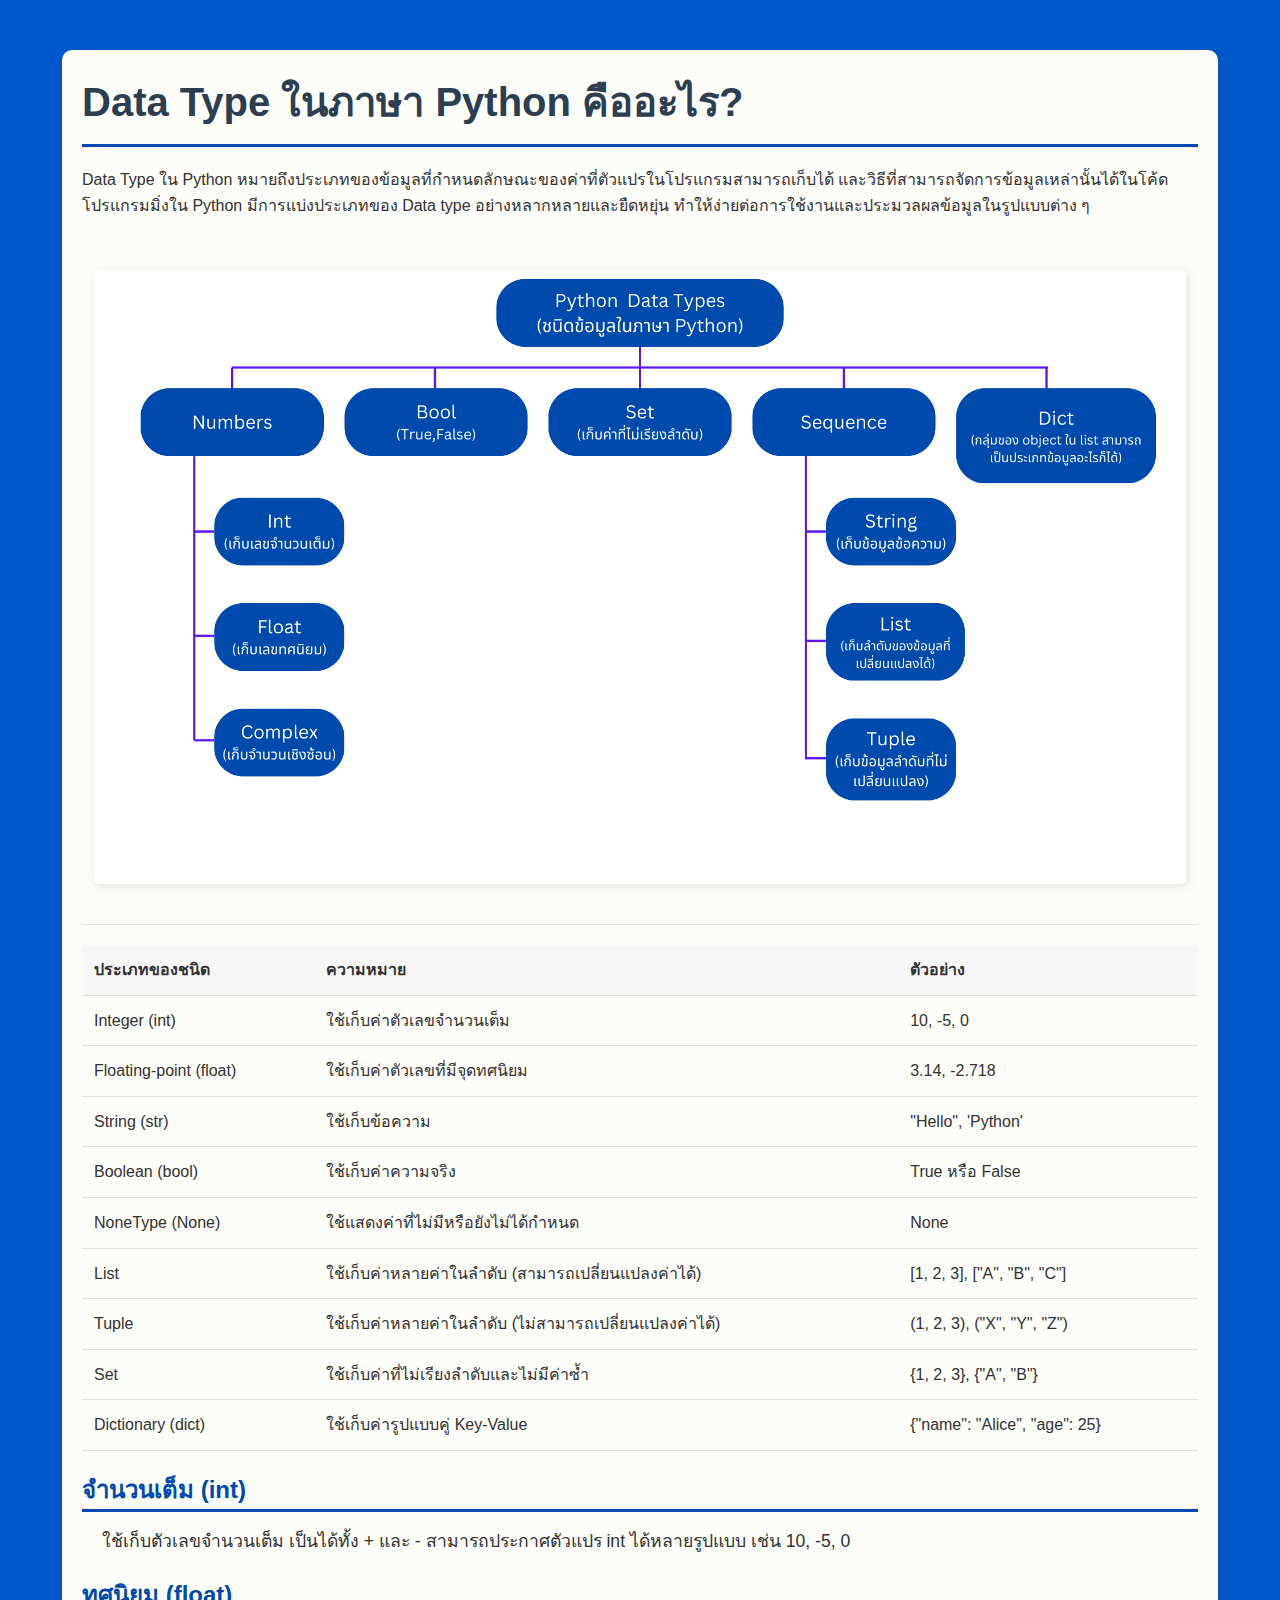
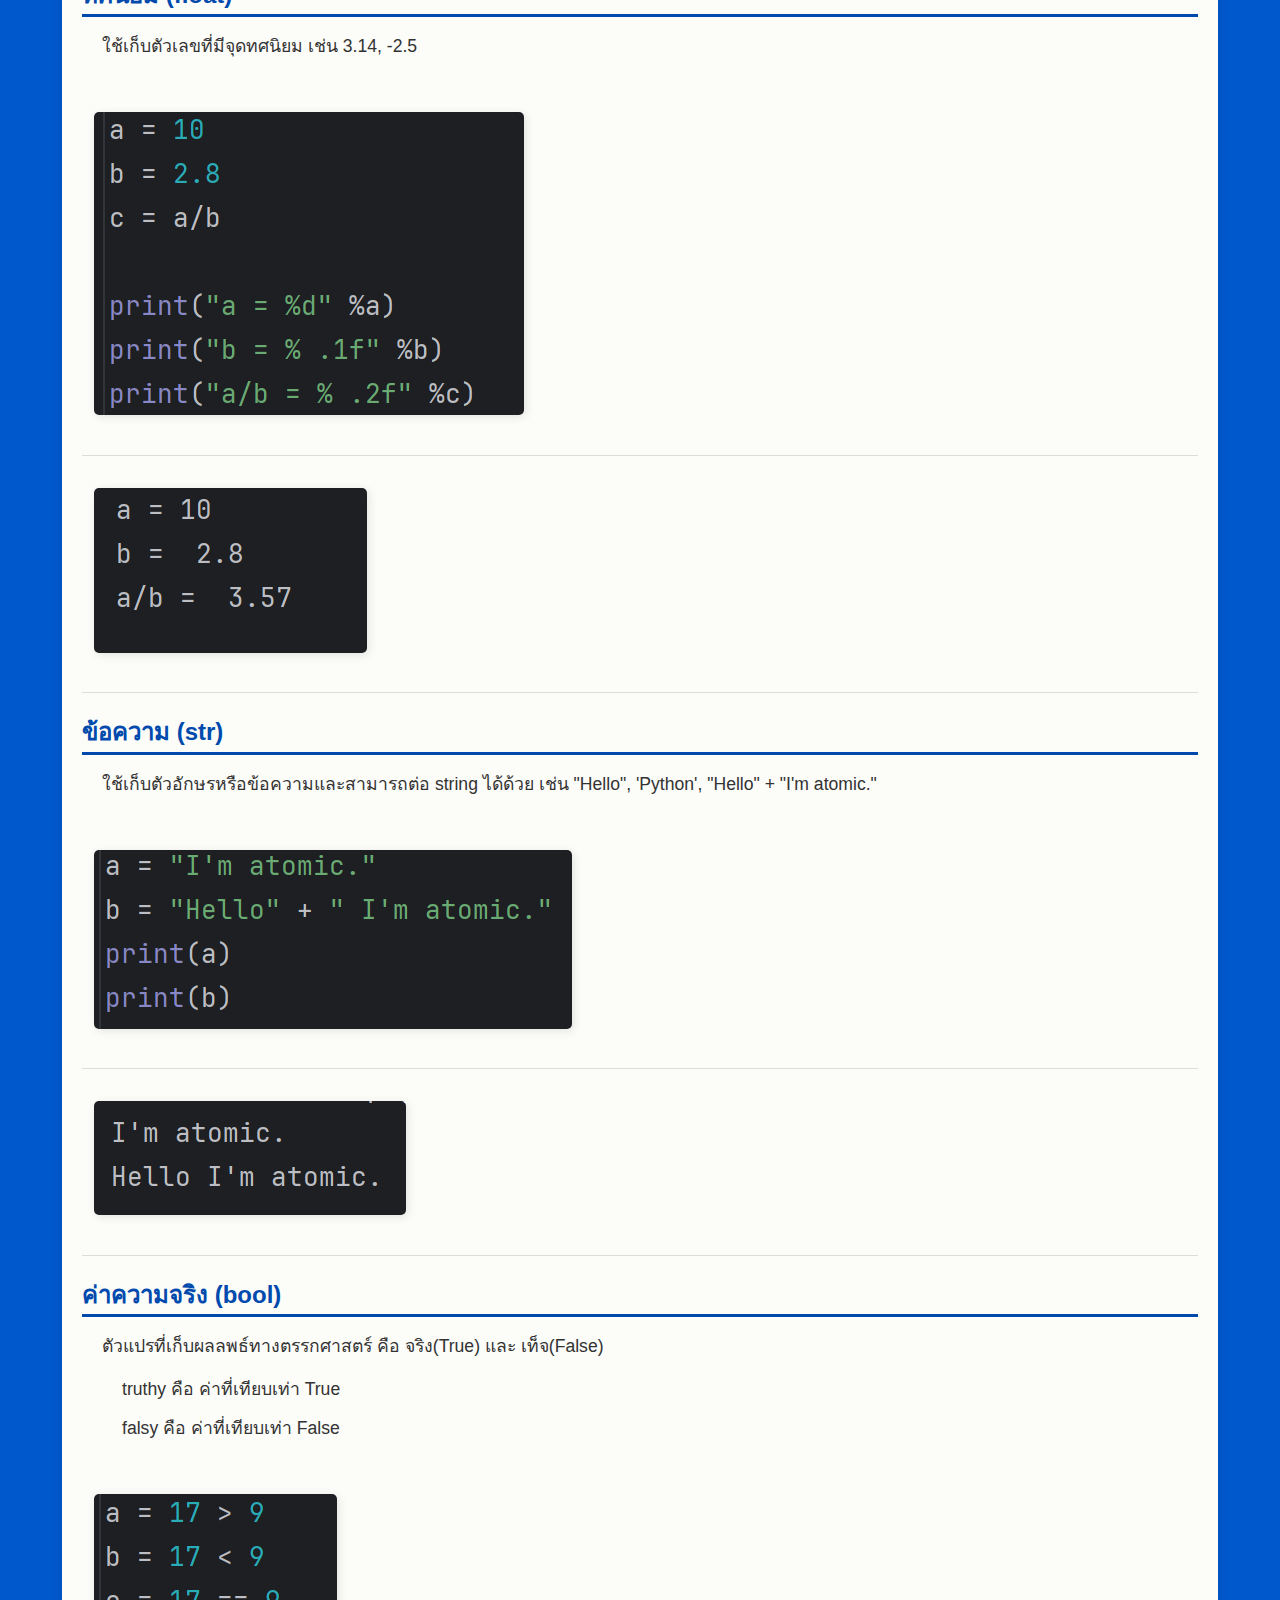
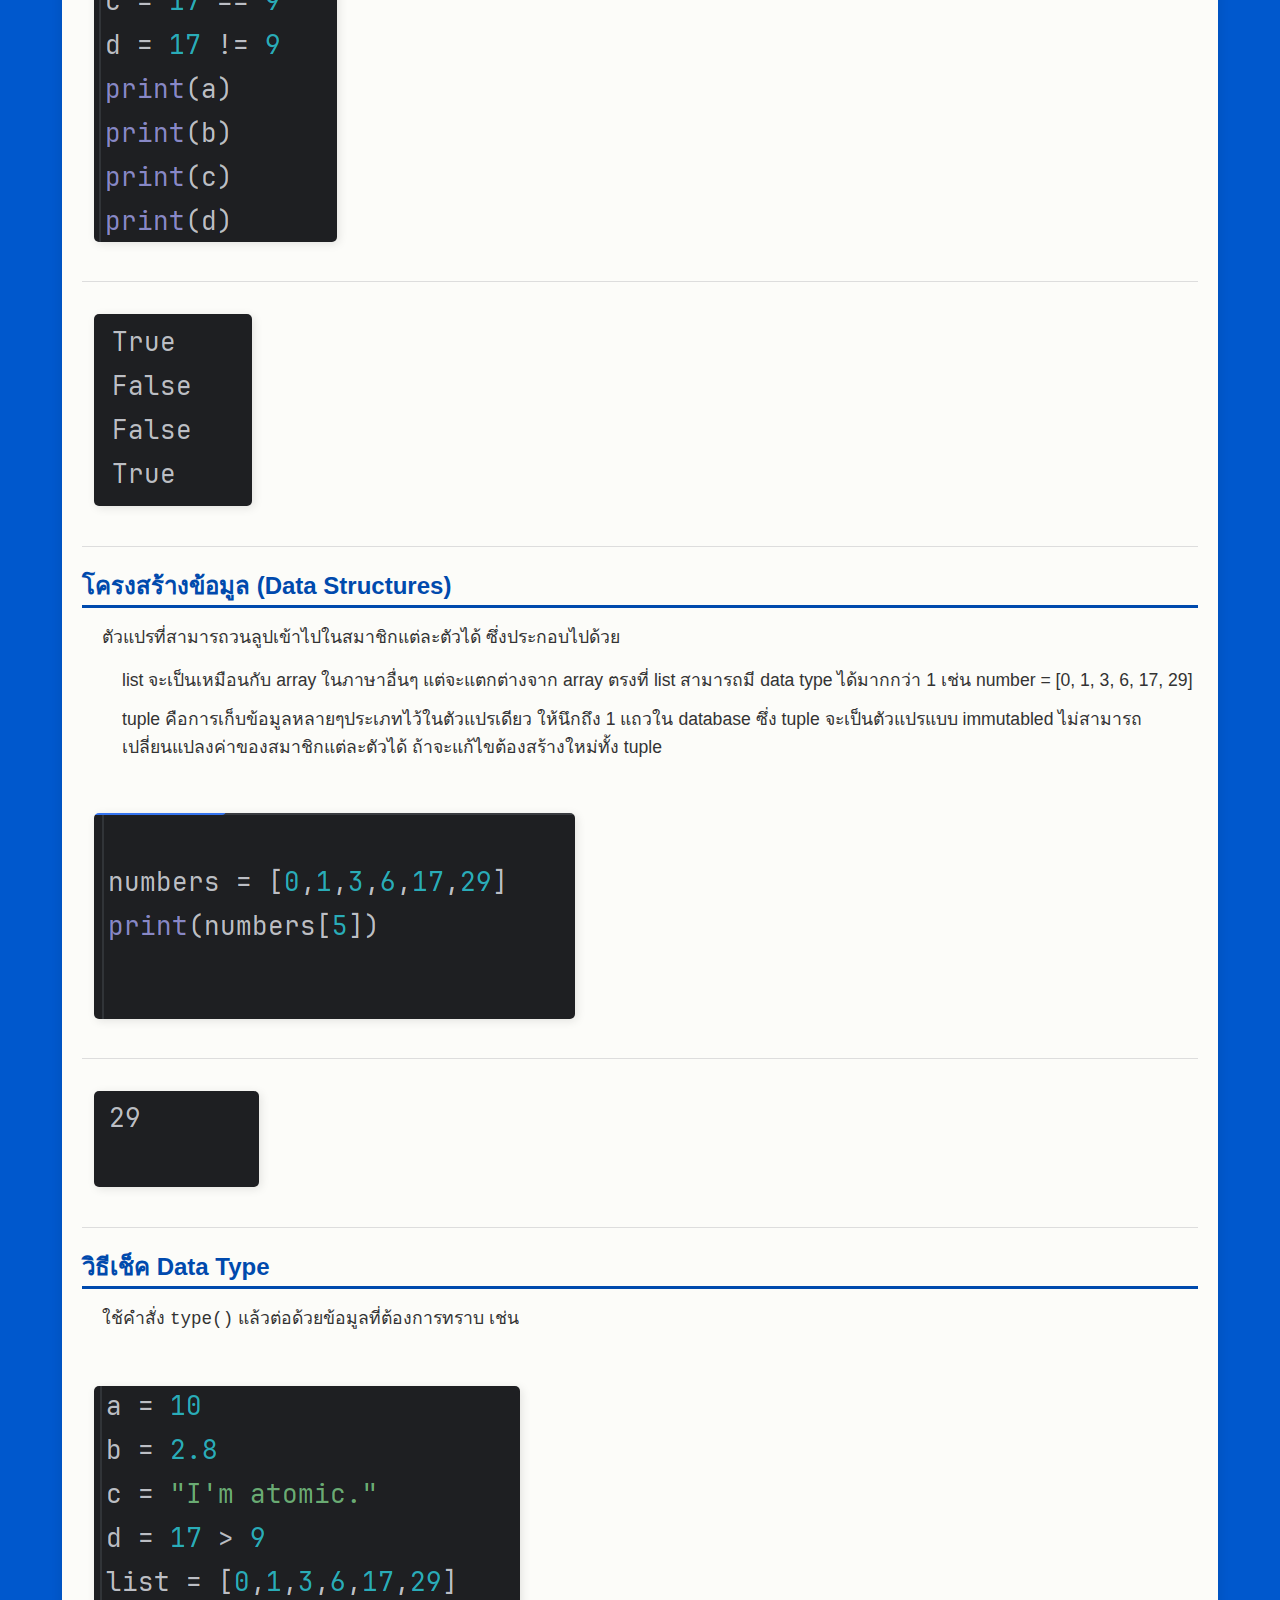
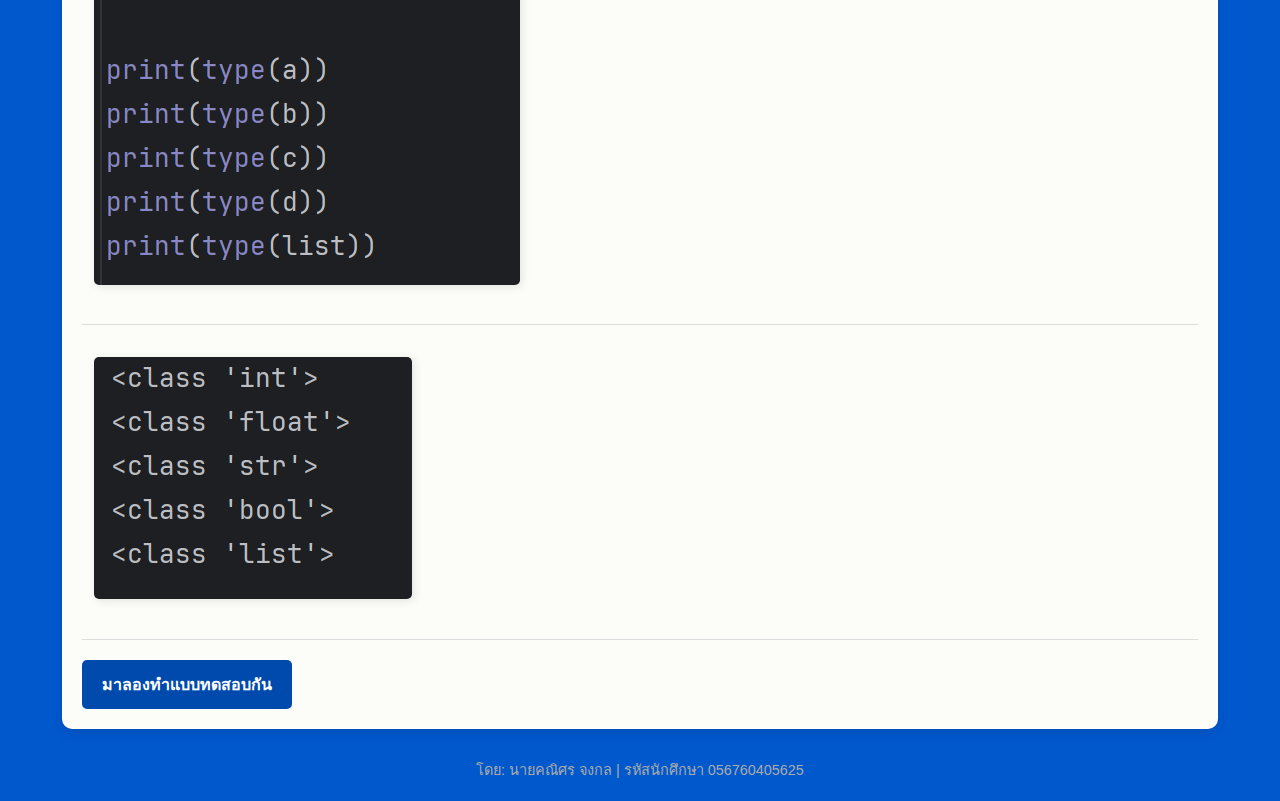
<file: index.html>
<!DOCTYPE html>
<html lang="th">

<head>
    <meta charset="UTF-8">
    <meta name="viewport" content="width=device-width, initial-scale=1.0">
    <title>มาทำความรู้จัก Data type ในภาษา Python</title>
    <link rel="stylesheet" href="style.css">
    <link rel="icon" href="pictures/icon data type-Photoroom.png" type="image/png">
</head>

<body>
    <div class="container">
        <h1>Data Type ในภาษา Python คืออะไร?</h1>
        <p>
            Data Type ใน Python หมายถึงประเภทของข้อมูลที่กำหนดลักษณะของค่าที่ตัวแปรในโปรแกรมสามารถเก็บได้
            และวิธีที่สามารถจัดการข้อมูลเหล่านั้นได้ในโค้ด โปรแกรมมิ่งใน Python มีการแบ่งประเภทของ Data type
            อย่างหลากหลายและยืดหยุ่น ทำให้ง่ายต่อการใช้งานและประมวลผลข้อมูลในรูปแบบต่าง ๆ
        </p>

        <table>
            <thead>
                <tr>
                    <td>
                        <img src="pictures/Python Data Type.png" alt="รูปตัวอย่าง Data Type ใน Python" />
                    </td>
                </tr>
            </thead>
        </table>

        <table>
            <thead>
                <tr>
                    <th>ประเภทของชนิด</th>
                    <th>ความหมาย</th>
                    <th>ตัวอย่าง</th>
                </tr>
            </thead>
            <tbody>
                <tr>
                    <td>Integer (int)</td>
                    <td>ใช้เก็บค่าตัวเลขจำนวนเต็ม</td>
                    <td>10, -5, 0</td>
                </tr>
                <tr>
                    <td>Floating-point (float)</td>
                    <td>ใช้เก็บค่าตัวเลขที่มีจุดทศนิยม</td>
                    <td>3.14, -2.718</td>
                </tr>
                <tr>
                    <td>String (str)</td>
                    <td>ใช้เก็บข้อความ</td>
                    <td>"Hello", 'Python'</td>
                </tr>
                <tr>
                    <td>Boolean (bool)</td>
                    <td>ใช้เก็บค่าความจริง</td>
                    <td>True หรือ False</td>
                </tr>
                <tr>
                    <td>NoneType (None)</td>
                    <td>ใช้แสดงค่าที่ไม่มีหรือยังไม่ได้กำหนด</td>
                    <td>None</td>
                </tr>
                <tr>
                    <td>List</td>
                    <td>ใช้เก็บค่าหลายค่าในลำดับ (สามารถเปลี่ยนแปลงค่าได้)</td>
                    <td>[1, 2, 3], ["A", "B", "C"]</td>
                </tr>
                <tr>
                    <td>Tuple</td>
                    <td>ใช้เก็บค่าหลายค่าในลำดับ (ไม่สามารถเปลี่ยนแปลงค่าได้)</td>
                    <td>(1, 2, 3), ("X", "Y", "Z")</td>
                </tr>
                <tr>
                    <td>Set</td>
                    <td>ใช้เก็บค่าที่ไม่เรียงลำดับและไม่มีค่าซ้ำ</td>
                    <td>{1, 2, 3}, {"A", "B"}</td>
                </tr>
                <tr>
                    <td>Dictionary (dict)</td>
                    <td>ใช้เก็บค่ารูปแบบคู่ Key-Value</td>
                    <td>{"name": "Alice", "age": 25}</td>
                </tr>
            </tbody>
        </table>

        <h3>จำนวนเต็ม (int)</h3>
        <ul>
            <li>ใช้เก็บตัวเลขจำนวนเต็ม เป็นได้ทั้ง + และ - สามารถประกาศตัวแปร int ได้หลายรูปแบบ เช่น 10, -5, 0</li>
        </ul>

        <h3>ทศนิยม (float)</h3>
        <ul>
            <li>ใช้เก็บตัวเลขที่มีจุดทศนิยม เช่น 3.14, -2.5</li>
        </ul>

        <table>
            <thead>
                <tr>
                    <td><img class="ex-1" src="pictures/Screenshot 2025-01-06 135157.png" alt="ตัวอย่าง จำนวนเต็ม input" /></td>
                </tr>
            </thead>
            <tbody>
                <tr>
                    <td><img class="ex-1" src="pictures/Screenshot 2025-01-06 135203.png" alt="ตัวอย่าง จำนวนเต็ม output" /></td>
                </tr>
            </tbody>
        </table>

        <h3>ข้อความ (str)</h3>
        <ul>
            <li>ใช้เก็บตัวอักษรหรือข้อความและสามารถต่อ string ได้ด้วย เช่น "Hello", 'Python', "Hello" + "I'm atomic."</li>
        </ul>

        <table>
            <thead>
                <tr>
                    <td><img class="ex-2" src="pictures/Screenshot 2025-01-06 141234.png" alt="ตัวอย่าง ข้อความ input" /></td>
                </tr>
            </thead>
            <tbody>
                <tr>
                    <td><img class="ex-2" src="pictures/Screenshot 2025-01-06 141242.png" alt="ตัวอย่าง ข้อความ output" /></td>
                </tr>
            </tbody>
        </table>

        <h3>ค่าความจริง (bool)</h3>
        <ul>
            <li>ตัวแปรที่เก็บผลลพธ์ทางตรรกศาสตร์ คือ จริง(True) และ เท็จ(False)
                <ul>
                    <li>truthy คือ ค่าที่เทียบเท่า True</li>
                    <li>falsy คือ ค่าที่เทียบเท่า False</li>
                </ul>
            </li>
        </ul>

        <table>
            <thead>
                <tr>
                    <td><img class="ex-3" src="pictures/Screenshot 2025-01-06 142405.png" alt="ตัวอย่าง bool input" /></td>
                </tr>
            </thead>
            <tbody>
                <tr>
                    <td><img class="ex-3" src="pictures/Screenshot 2025-01-06 142414.png" alt="ตัวอย่าง bool output" /></td>
                </tr>
            </tbody>
        </table>

        <h3>โครงสร้างข้อมูล (Data Structures)</h3>
        <ul>
            <li>
                ตัวแปรที่สามารถวนลูปเข้าไปในสมาชิกแต่ละตัวได้ ซึ่งประกอบไปด้วย
                <ul>
                    <li>list จะเป็นเหมือนกับ array ในภาษาอื่นๆ แต่จะแตกต่างจาก array ตรงที่ list สามารถมี data type ได้มากกว่า 1 เช่น number = [0, 1, 3, 6, 17, 29]</li>
                    <li>tuple คือการเก็บข้อมูลหลายๆประเภทไว้ในตัวแปรเดียว ให้นึกถึง 1 แถวใน database ซึ่ง tuple จะเป็นตัวแปรแบบ immutabled ไม่สามารถเปลี่ยนแปลงค่าของสมาชิกแต่ละตัวได้ ถ้าจะแก้ไขต้องสร้างใหม่ทั้ง tuple</li>
                </ul>
            </li>
        </ul>

        <table>
            <thead>
                <tr>
                    <td><img class="ex-4" src="pictures/Screenshot 2025-01-06 143451.png" alt="ตัวอย่าง list input" /></td>
                </tr>
            </thead>
            <tbody>
                <tr>
                    <td><img class="ex-4" src="pictures/Screenshot 2025-01-06 143518.png" alt="ตัวอย่าง list output" /></td>
                </tr>
            </tbody>
        </table>

        <h3>วิธีเช็ค Data Type</h3>
        <ul>
            <li>ใช้คำสั่ง <code>type()</code> แล้วต่อด้วยข้อมูลที่ต้องการทราบ เช่น</li>
        </ul>

        <table>
            <thead>
                <tr>
                    <td><img class="ex-5" src="pictures/Screenshot 2025-01-06 144559.png" alt="ตัวอย่าง เช็ค Data type input" /></td>
                </tr>
            </thead>
            <tbody>
                <tr>
                    <td><img class="ex-5" src="pictures/Screenshot 2025-01-06 144609.png" alt="ตัวอย่าง เช็ค Data type output" /></td>
                </tr>
            </tbody>
        </table>
        <a href="ex.html" target="_blank" class="button-link">มาลองทำแบบทดสอบกัน</a>
    </div>
</table>
</div>
        <footer>
            <p>โดย: นายคณิศร จงกล | รหัสนักศึกษา 056760405625</p>
        </footer>
    </div>
</body>

</html>
</file>
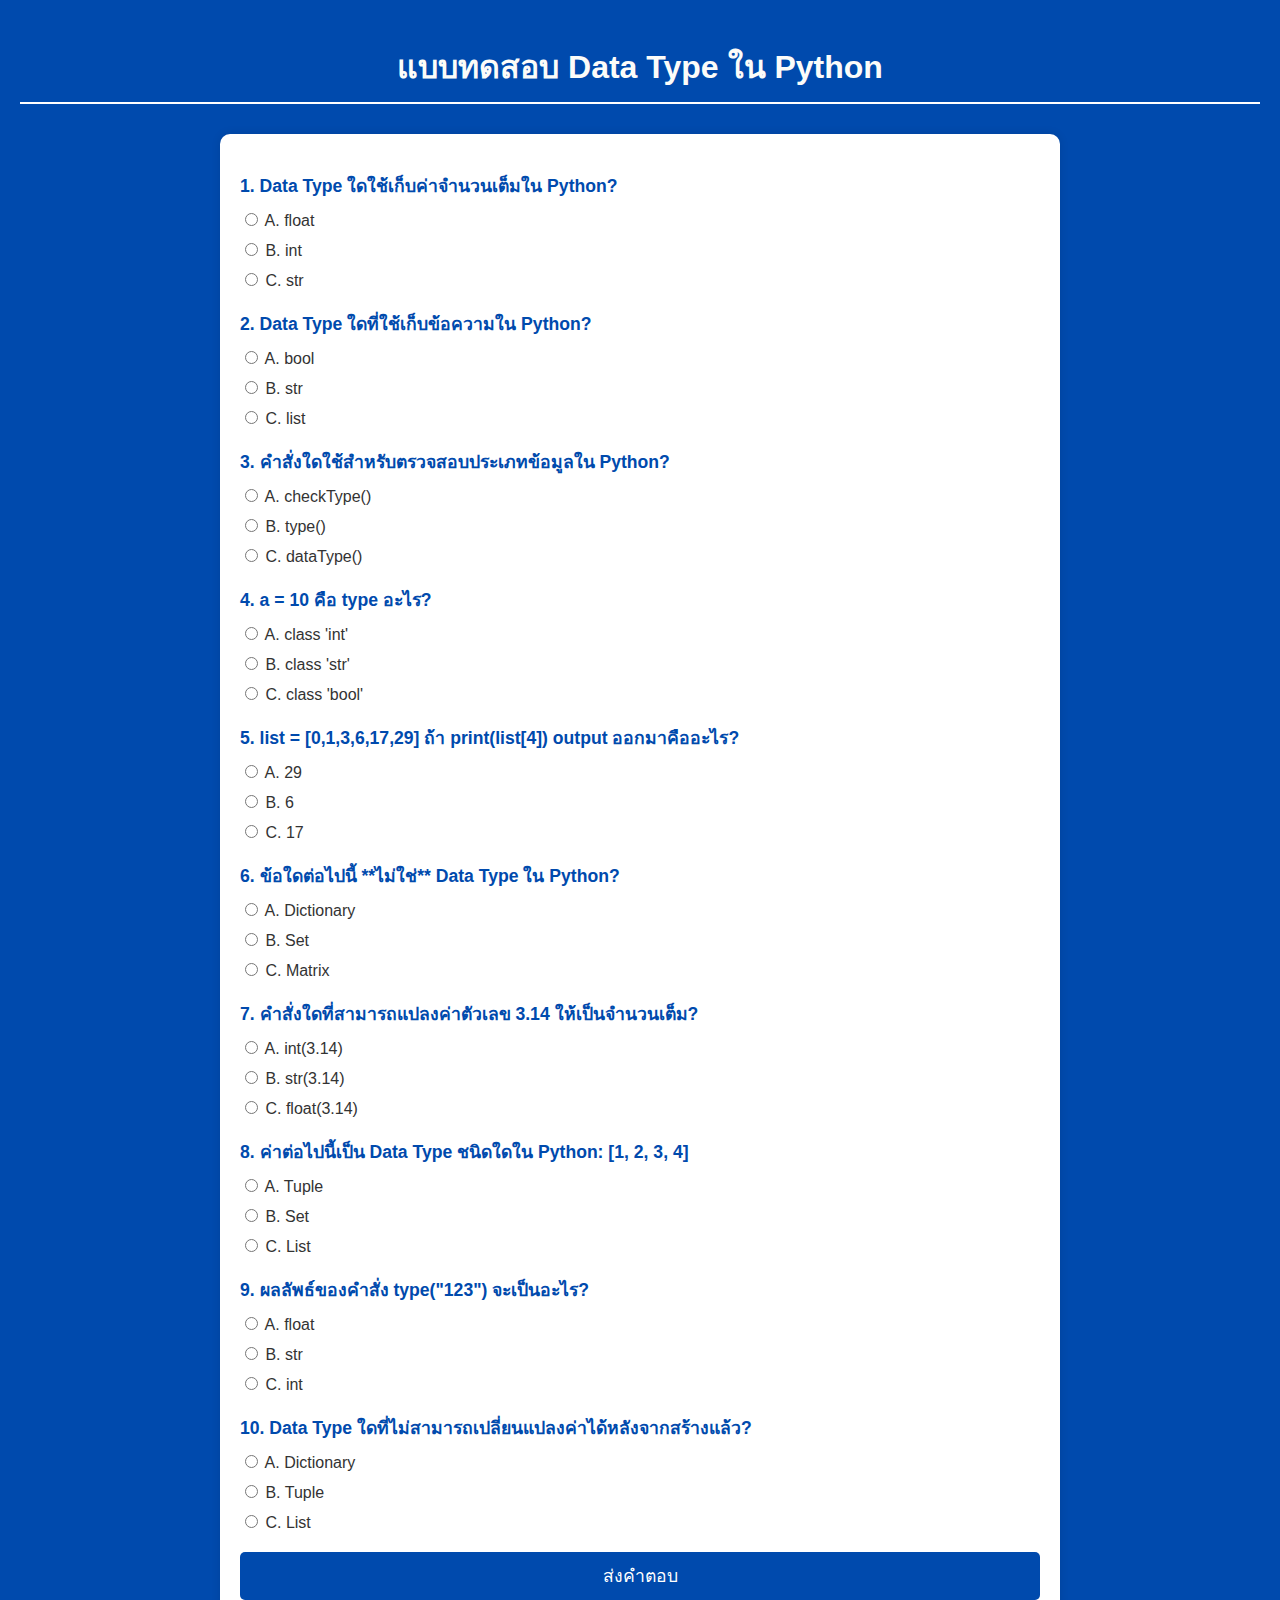
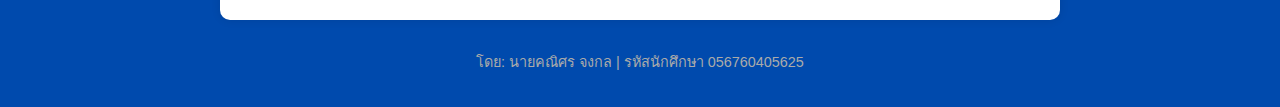
<file: ex.html>
<!DOCTYPE html>
<html lang="en">

<head>
    <meta charset="UTF-8">
    <meta name="viewport" content="width=device-width, initial-scale=1.0">
    <title>แบบทดสอบ Data Type ใน Python</title>
    <link rel="stylesheet" href="styleex.css">
    <link rel="icon" href="pictures/icon data type-Photoroom.png" type="image/png">
</head>

<body>
    <header>
        <h1>แบบทดสอบ Data Type ใน Python</h1>
    </header>

    <main>
        <form id="quiz-form">
            <section>
                <p>1. Data Type ใดใช้เก็บค่าจำนวนเต็มใน Python?</p>
                <label>
                    <input type="radio" name="question1" value="a" required>
                    A. float
                </label>
                <label>
                    <input type="radio" name="question1" value="b">
                    B. int
                </label>
                <label>
                    <input type="radio" name="question1" value="c">
                    C. str
                </label>
            </section>

            <section>
                <p>2. Data Type ใดที่ใช้เก็บข้อความใน Python?</p>
                <label>
                    <input type="radio" name="question2" value="a" required>
                    A. bool
                </label>
                <label>
                    <input type="radio" name="question2" value="b">
                    B. str
                </label>
                <label>
                    <input type="radio" name="question2" value="c">
                    C. list
                </label>
            </section>

            <section>
                <p>3. คำสั่งใดใช้สำหรับตรวจสอบประเภทข้อมูลใน Python?</p>
                <label>
                    <input type="radio" name="question3" value="a" required>
                    A. checkType()
                </label>
                <label>
                    <input type="radio" name="question3" value="b">
                    B. type()
                </label>
                <label>
                    <input type="radio" name="question3" value="c">
                    C. dataType()
                </label>
            </section>

            <section>
                <p>4. a = 10 คือ type อะไร?</p>
                <label>
                    <input type="radio" name="question4" value="a" required>
                    A. class 'int'
                </label>
                <label>
                    <input type="radio" name="question4" value="b">
                    B. class 'str'
                </label>
                <label>
                    <input type="radio" name="question4" value="c">
                    C. class 'bool'
                </label>
            </section>

            <section>
                <p>5. list = [0,1,3,6,17,29] ถ้า print(list[4]) output ออกมาคืออะไร?</p>
                <label>
                    <input type="radio" name="question5" value="a" required>
                    A. 29
                </label>
                <label>
                    <input type="radio" name="question5" value="b">
                    B. 6
                </label>
                <label>
                    <input type="radio" name="question5" value="c">
                    C. 17
                </label>
            </section>

            <section>
                <p>6. ข้อใดต่อไปนี้ **ไม่ใช่** Data Type ใน Python?</p>
                <label>
                    <input type="radio" name="question6" value="a" required>
                    A. Dictionary
                </label>
                <label>
                    <input type="radio" name="question6" value="b">
                    B. Set
                </label>
                <label>
                    <input type="radio" name="question6" value="c">
                    C. Matrix
                </label>
            </section>

            <section>
                <p>7. คำสั่งใดที่สามารถแปลงค่าตัวเลข 3.14 ให้เป็นจำนวนเต็ม?</p>
                <label>
                    <input type="radio" name="question7" value="a" required>
                    A. int(3.14)
                </label>
                <label>
                    <input type="radio" name="question7" value="b">
                    B. str(3.14)
                </label>
                <label>
                    <input type="radio" name="question7" value="c">
                    C. float(3.14)
                </label>
            </section>

            <section>
                <p>8. ค่าต่อไปนี้เป็น Data Type ชนิดใดใน Python: [1, 2, 3, 4]</p>
                <label>
                    <input type="radio" name="question8" value="a" required>
                    A. Tuple
                </label>
                <label>
                    <input type="radio" name="question8" value="b">
                    B. Set
                </label>
                <label>
                    <input type="radio" name="question8" value="c">
                    C. List
                </label>
            </section>

            <section>
                <p>9. ผลลัพธ์ของคำสั่ง type("123") จะเป็นอะไร?</p>
                <label>
                    <input type="radio" name="question9" value="a" required>
                    A. float
                </label>
                <label>
                    <input type="radio" name="question9" value="b">
                    B. str
                </label>
                <label>
                    <input type="radio" name="question9" value="c">
                    C. int
                </label>
            </section>

            <section>
                <p>10. Data Type ใดที่ไม่สามารถเปลี่ยนแปลงค่าได้หลังจากสร้างแล้ว?</p>
                <label>
                    <input type="radio" name="question10" value="a" required>
                    A. Dictionary
                </label>
                <label>
                    <input type="radio" name="question10" value="b">
                    B. Tuple
                </label>
                <label>
                    <input type="radio" name="question10" value="c">
                    C. List
                </label>
            </section>

            <button type="submit">ส่งคำตอบ</button>
        </form>
    </main>

    <footer>
        <p>โดย: นายคณิศร จงกล | รหัสนักศึกษา 056760405625</p>
    </footer>

    <script>
        document.getElementById('quiz-form').addEventListener('submit', function (event) {
            event.preventDefault();
            alert('คำตอบของคุณได้ถูกส่งแล้ว! ขอบคุณที่เข้าร่วมทำแบบทดสอบ');
        });
    </script>
</body>

</html>
</file>
<file: style.css>
body, h1, h2, h3, p, ul, li, a, table {
    margin: 0;
    padding: 0;
    box-sizing: border-box;
}

body {
    font-family: 'Arial', sans-serif;
    line-height: 1.6;
    background-color: #0058cd;
    color: #333;
    padding: 20px;
}

.container {
    width: 90%;
    max-width: 1200px; 
    margin: 30px auto;
    padding: 20px;
    background-color: #fcfcf9;
    border-radius: 10px;
    box-shadow: 0 4px 12px rgba(0, 0, 0, 0.1); 
    text-align: left;
}

h1 {
    font-size: 2.5rem;
    color: #2c3e50;
    border-bottom: 3px solid #004aad; 
    padding-bottom: 10px;
    margin-bottom: 20px;
}

h3 {
    font-size: 1.5rem;
    color: #004aad;
    margin: 20px 0 10px;
    border-bottom: 3px solid #004aad;
}

h {
    font-size: 1.2rem;
    color: #333;
    margin-bottom: 10px;
}

a {
    color: #2980b9;
    text-decoration: none;
    font-weight: bold;
    transition: color 0.3s ease;
}

a:hover {
    color: #ffffff; 
    text-decoration: underline;
}

ul {
    list-style: none;
    padding-left: 20px;
    margin: 15px 0;
}

ul li {
    margin-bottom: 10px;
    font-size: 1.1rem;
    color: #333;
}

table {
    width: 100%;
    border-collapse: collapse;
    margin: 20px 0;
}

table th, table td {
    padding: 12px;
    text-align: left;
    border-bottom: 1px solid #ddd;
    font-size: 1rem;
}

table th {
    background-color: #f7f7f7;
    color: #333;
}

img {
    max-width: 100%;
    height: auto;
    margin: 20px 0;
    border-radius: 5px;
    box-shadow: 2px 2px 10px rgba(0, 0, 0, 0.1); /* เพิ่มเงา */
}

button {
    background-color: #004aad;
    color: white;
    border: none;
    padding: 12px 20px;
    border-radius: 5px;
    cursor: pointer;
    transition: background-color 0.3s ease;
    font-size: 1rem;
}

button:hover {
    background-color: #003d8e;
}

footer {
    text-align: center;
    margin-top: 30px;
    color: #aaa;
    font-size: 0.9rem;
}

.button-link {
    display: inline-block;
    background-color: #004aad;
    color: white;
    text-decoration: none;
    padding: 12px 20px;
    border-radius: 5px;
    font-size: 1rem;
    text-align: center;
    cursor: pointer;
    transition: background-color 0.3s ease;
}

.button-link:hover {
    background-color: #003d8e;
}

@media (max-width: 768px) {
    body {
        padding: 10px;
    }

    .container {
        width: 100%;
        padding: 15px;
    }

    h1 {
        font-size: 2rem;
    }

    h3 {
        font-size: 1.3rem;
    }

    table th, table td {
        font-size: 0.9rem;
    }

    button {
        padding: 10px 15px;
    }
}
</file>
<file: styleex.css>
body {
    font-family: 'Arial', sans-serif;
    background-color: #004aad;
    margin: 0;
    padding: 20px;
    color: #333;
}

header {
    text-align: center;
    margin-bottom: 30px;
}

header h1 {
    font-size: 2rem;
    color: #fcfcf9;
    margin-bottom: 10px;
    border-bottom: 2px solid #ffffff;
    padding-bottom: 10px;
}

header p {
    font-size: 1.2rem;
    color: #555;
}

main {
    max-width: 800px;
    margin: 0 auto;
    background-color: #fff;
    padding: 20px;
    border-radius: 10px;
    box-shadow: 0 0 10px rgba(0, 0, 0, 0.1);
}

section {
    margin-bottom: 20px;
}

section p {
    font-size: 1.1rem;
    font-weight: bold;
    color: #004aad;
    margin-bottom: 10px;
}

label {
    display: block;
    margin-bottom: 10px;
    font-size: 1rem;
    color: #333;
}

button {
    display: block;
    width: 100%;
    background-color: #004aad;
    color: white;
    font-size: 1.1rem;
    border: none;
    padding: 10px;
    border-radius: 5px;
    cursor: pointer;
    transition: background-color 0.3s ease;
}

button:hover {
    background-color: #002f70;
}

footer {
    text-align: center;
    margin-top: 30px;
    color: #aaa;
    font-size: 0.9rem;
}
</file>
